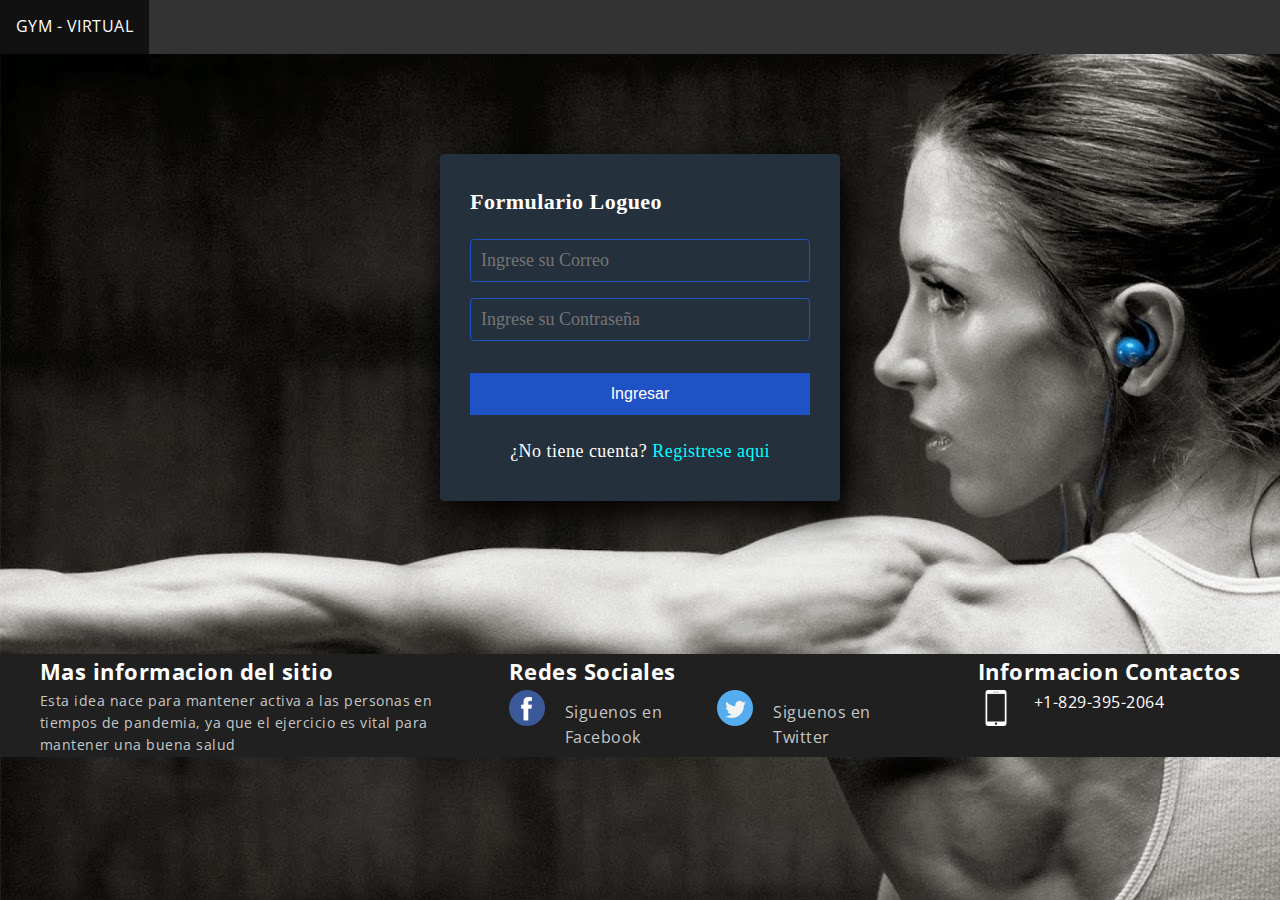
<file: index.html>
<!DOCTYPE html>
<html lang="es">

<head>
    <meta charset="UTF-8">
    <meta name="viewport" content="width=device-width, initial-scale=1.0">
    <meta http-equiv="X-UA-Compatible" content="ie=edge">
    <link rel="stylesheet" href="css/style.css">
    <script type="text/javascript" src="js/logica.js"></script>

    <title>Formulario Logueo</title>
</head>

<body onload="usuarioDefecto()">
    <div class="navbar">
        <ul>
            <li><a href="login.html">GYM - VIRTUAL</a></li>


        </ul>

    </div>




    <section class="form-registerLogin">
        <h4>Formulario Logueo</h4>
        <input class="controls" type="email" id="correo" placeholder="Ingrese su Correo">
        <input class="controls" type="password" id="contra" placeholder="Ingrese su Contraseña">
        <input class="botons" type="submit" value="Ingresar" onclick="Loguear()">
        <p>¿No tiene cuenta? <a href="registro.html">Registrese aqui</a></p>
    </section>

    <footer>
        <div class="container-footer-all">

            <div class="container-body">

                <div class="colum1">
                    <h1>Mas informacion del sitio</h1>

                    <p>Esta idea nace para mantener activa a las personas en tiempos de pandemia, ya que el ejercicio es vital para mantener una buena salud</p>
                </div>

                <div class="colum2">

                    <h1>Redes Sociales</h1>

                    <div class="row">
                        <img src="img/facebook.png">
                        <label>Siguenos en Facebook</label>
                        <img src="img/twitter.png">
                        <label>Siguenos en Twitter</label>
                    </div>




                </div>

                <div class="colum3">

                    <h1>Informacion Contactos</h1>


                    <div class="row2">
                        <img src="img/smartphone.png">
                        <label>+1-829-395-2064</label>

                    </div>



                </div>

            </div>

        </div>


    </footer>




</body>

</html>
</file>
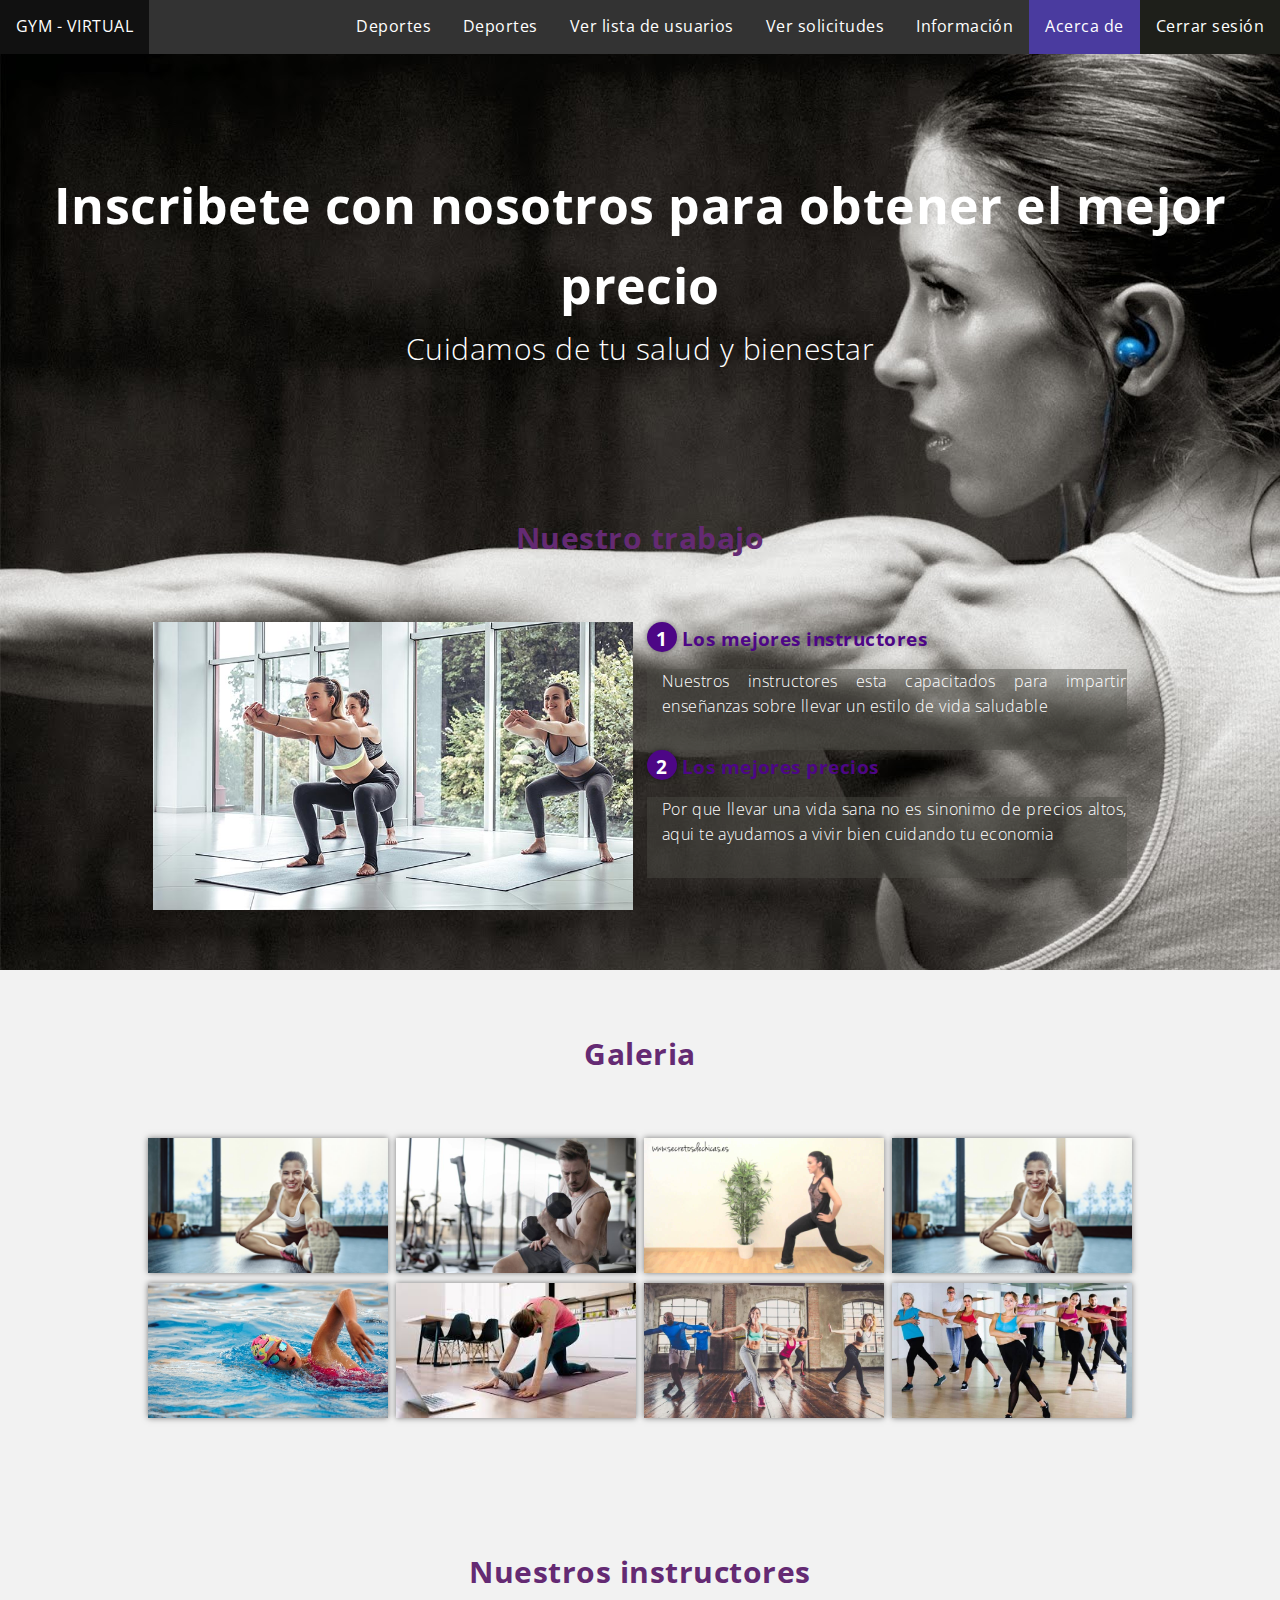
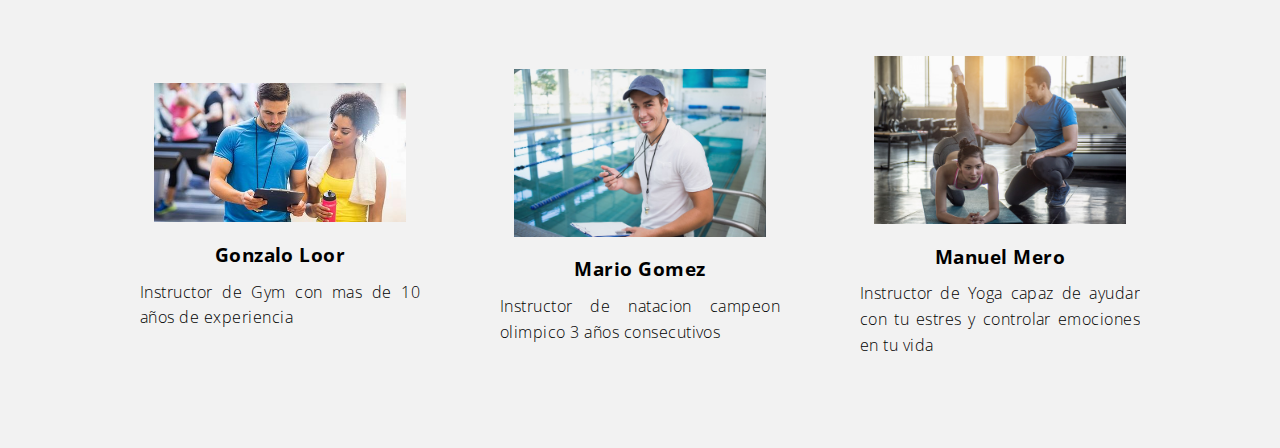
<file: acerca-de.html>
<!DOCTYPE html>
<html lang="es">

<head>
    <meta charset="UTF-8">
    <meta name="viewport" content="width=device-width, initial-scale=1.0">
    <meta http-equiv="X-UA-Compatible" content="ie=edge">
    <title>Acerca de</title>
    <link rel="stylesheet" href="css/style.css">
    <script type="text/javascript" src="js/logica.js"></script>


    <link href="https://fonts.googleapis.com/css?family=Open+Sans:300,400,700,800&display=swap" rel="stylesheet">
</head>

<body onload="ocultarMenu()">
    <header>
        <div class="navbar">
            <ul>
                <li><a href="acerca-de.html">GYM - VIRTUAL</a></li>

                <li style="float:right"><a class="sesion" onclick="cerrarSesion()">Cerrar sesión</a></li>

                <li style="float:right"><a class="active" href="acerca-deAdmin.html">Acerca de</a></li>

                <li style="float:right"><a href="informacion.html">Información</a></li>
                <li id="solicitudes" style="float:right"><a href="solicitudes.html">Ver solicitudes</a></li>
                <li id="lista" style="float:right"><a href="lista-usuarios.html">Ver lista de usuarios</a></li>
                <li id="depor" style="float:right"><a href="deportes.html">Deportes</a></li>
                <li id="deporAdmin" style="float:right"><a href="deportesAdmin.html">Deportes</a></li>
                <!--<li style="float:right"><a href="lista-usuarios-inscritos.html">Usuario Inscritos</a></li>-->

            </ul>

        </div>
        <section class="textos-header">
            <h1>Inscribete con nosotros para obtener el mejor precio</h1>
            <h2>Cuidamos de tu salud y bienestar</h2>
        </section>

    </header>
    <main>
        <section class="contenedor sobre-nosotros">
            <h2 class="titulo">Nuestro trabajo </h2>
            <div class="contenedor-sobre-nosotros">
                <img src="img/principal.jpg" alt="" class="imagen-about-us">
                <div class="contenido-textos">
                    <h3><span>1</span>Los mejores instructores</h3>
                    <p>Nuestros instructores esta capacitados para impartir enseñanzas sobre llevar un estilo de vida saludable</p>
                    <h3><span>2</span>Los mejores precios</h3>
                    <p>Por que llevar una vida sana no es sinonimo de precios altos, aqui te ayudamos a vivir bien cuidando tu economia</p>
                </div>
            </div>
        </section>
        <section class="portafolio">
            <div class="contenedor">
                <h2 class="titulo">Galeria</h2>
                <div class="galeria-port">
                    <div class="imagen-port">
                        <img src="img/img1.jpg" alt="">
                        <div class="hover-galeria">
                            <img src="img/icono1.png" alt="">
                            <p>Nuestro trabajo</p>
                        </div>
                    </div>
                    <div class="imagen-port">
                        <img src="img/img2.jpg" alt="">
                        <div class="hover-galeria">
                            <img src="img/icono1.png" alt="">
                            <p>Nuestro trabajo</p>
                        </div>
                    </div>
                    <div class="imagen-port">
                        <img src="img/img3.jpg" alt="">
                        <div class="hover-galeria">
                            <img src="img/icono1.png" alt="">
                            <p>Nuestro trabajo</p>
                        </div>
                    </div>
                    <div class="imagen-port">
                        <img src="img/img1.jpg" alt="">
                        <div class="hover-galeria">
                            <img src="img/icono1.png" alt="">
                            <p>Nuestro trabajo</p>
                        </div>
                    </div>
                    <div class="imagen-port">
                        <img src="img/img4.jpg" alt="">
                        <div class="hover-galeria">
                            <img src="img/icono1.png" alt="">
                            <p>Nuestro trabajo</p>
                        </div>
                    </div>
                    <div class="imagen-port">
                        <img src="img/img5.jpg" alt="">
                        <div class="hover-galeria">
                            <img src="img/icono1.png" alt="">
                            <p>Nuestro trabajo</p>
                        </div>
                    </div>
                    <div class="imagen-port">
                        <img src="img/img6.jpg" alt="">
                        <div class="hover-galeria">
                            <img src="img/icono1.png" alt="">
                            <p>Nuestro trabajo</p>
                        </div>
                    </div>
                    <div class="imagen-port">
                        <img src="img/img7.jpg" alt="">
                        <div class="hover-galeria">
                            <img src="img/icono1.png" alt="">
                            <p>Nuestro trabajo</p>
                        </div>
                    </div>
                </div>
            </div>
        </section>

        <section class="about-services">
            <div class="contenedor">
                <h2 class="titulo">Nuestros instructores</h2>
                <div class="servicio-cont">
                    <div class="servicio-ind">
                        <img src="img/instructor1.jpg" alt="">
                        <h3>Gonzalo Loor</h3>
                        <p>Instructor de Gym con mas de 10 años de experiencia</p>
                    </div>
                    <div class="servicio-ind">
                        <img src="img/instructor2.jpg" alt="">
                        <h3>Mario Gomez</h3>
                        <p>Instructor de natacion campeon olimpico 3 años consecutivos</p>
                    </div>
                    <div class="servicio-ind">
                        <img src="img/instructor3.jpg" alt="">
                        <h3>Manuel Mero</h3>
                        <p>Instructor de Yoga capaz de ayudar con tu estres y controlar emociones en tu vida</p>
                    </div>
                </div>
            </div>
        </section>
    </main>

</body>

</html>
</file>
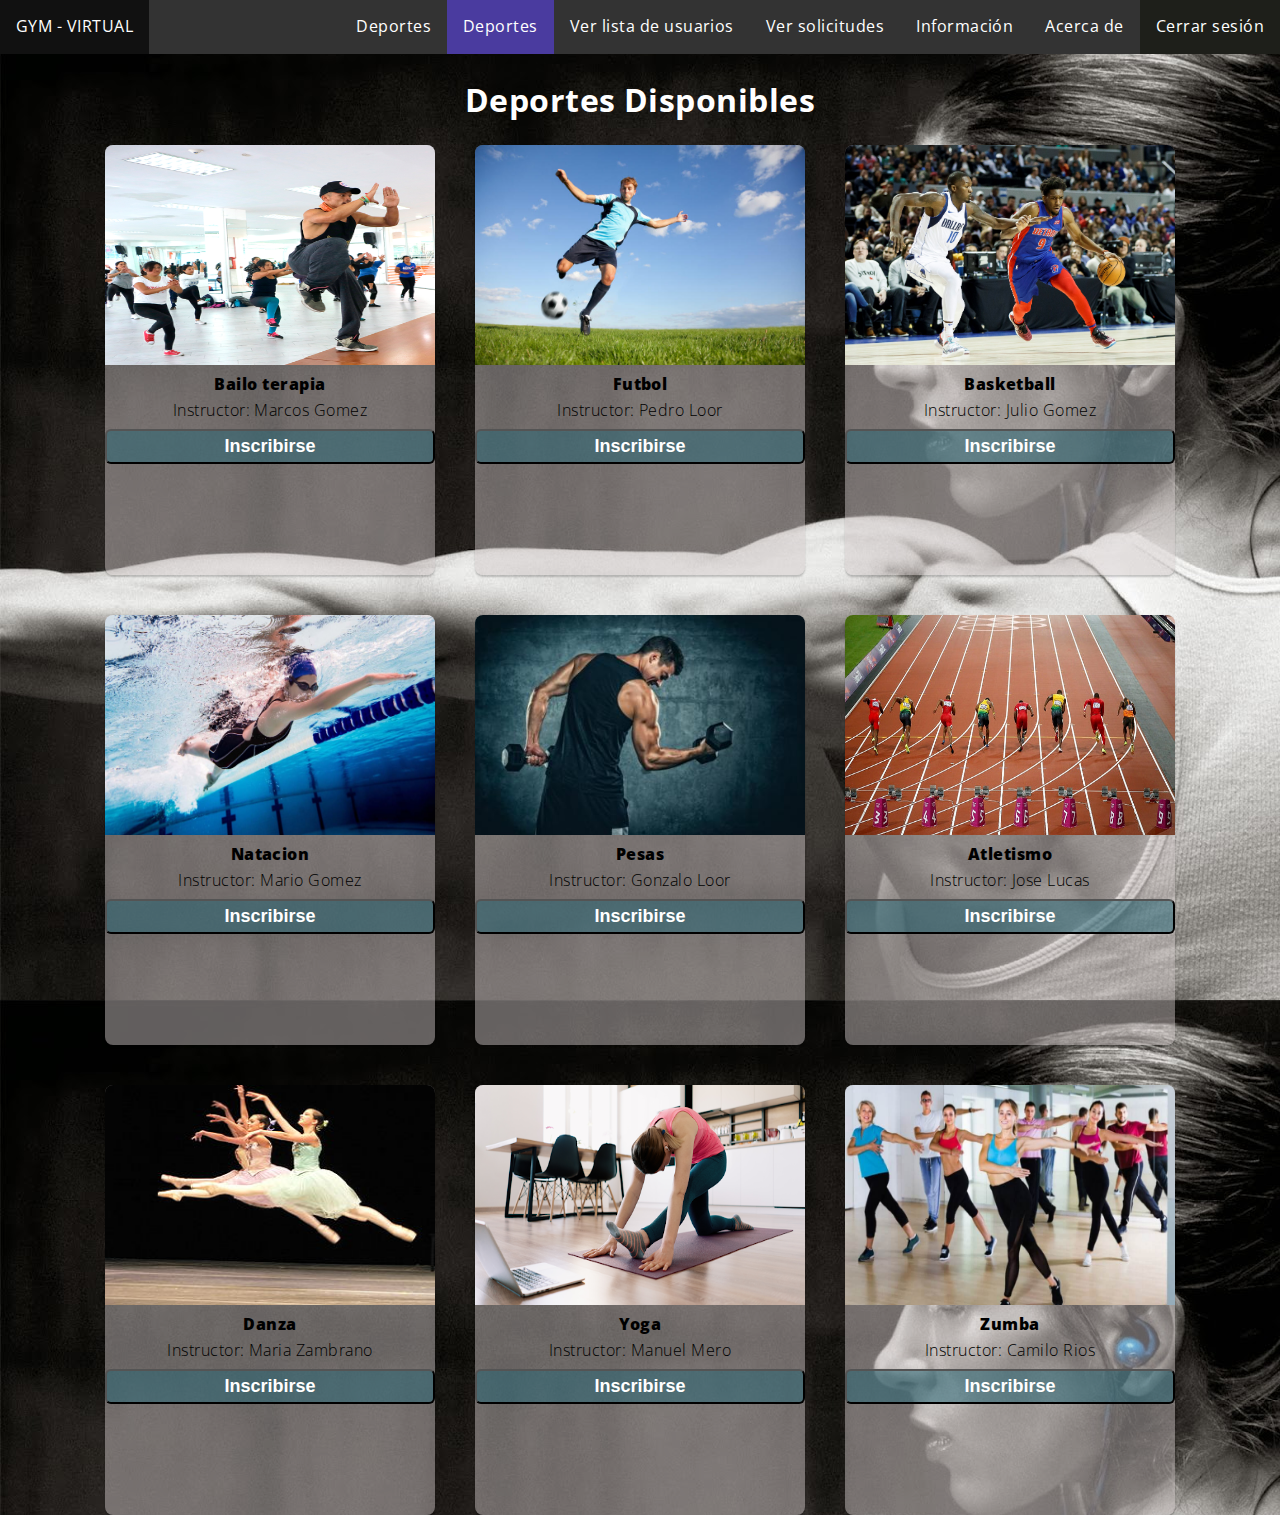
<file: deportes.html>
<!DOCTYPE html>
<html lang="es">

<head>
    <meta charset="UTF-8">
    <meta name="viewport" content="width=device-width, initial-scale=1.0">
    <meta http-equiv="X-UA-Compatible" content="ie=edge">
    <link rel="stylesheet" href="css/style.css">
    <script type="text/javascript" src="js/logica.js"></script>

    <title>Deportes disponibles</title>
</head>

<body onload="ocultarMenu()">
    <div class="navbar">
        <ul>
            <li><a href="deportes.html">GYM - VIRTUAL</a></li>

            <li style="float:right"><a class="sesion" onclick="cerrarSesion()">Cerrar sesión</a></li>
            <li style="float:right"><a href="acerca-de.html">Acerca de</a></li>

            <li style="float:right"><a href="informacion.html">Información</a></li>
            <li id="solicitudes" style="float:right"><a href="solicitudes.html">Ver solicitudes</a></li>
            <li id="lista" style="float:right"><a href="lista-usuarios.html">Ver lista de usuarios</a></li>
            <li id="depor" style="float:right"><a class="active" href="deportes.html">Deportes</a></li>
            <li id="deporAdmin" style="float:right"><a href="deportesAdmin.html">Deportes</a></li>



        </ul>

    </div>
    <h1 style="text-align: center; margin-top: 20px; color: white;">Deportes Disponibles</h1>


    <div class="container">

        <div class="card">
            <img src="img/bailoterapia.png" alt="Avatar">
            <h4 id="d1"><b>Bailo terapia</b></h4>
            <p>Instructor: Marcos Gomez</p>
            <button class="btn" type="submit" id="btn-bailoterapia" onclick="inscribirBailoTerapia()">Inscribirse</button>
        </div>

        <div class="card">
            <img src="img/futbol.jpg" alt="Avatar">
            <h4 id="d2"><b>Futbol</b></h4>
            <p>Instructor: Pedro Loor</p>
            <button class="btn" type="submit" id="btn-futbol" onclick="inscribirFutbol()">Inscribirse</button>
        </div>

        <div class="card">
            <img src="img/basketball.jpg" alt="Avatar">
            <h4><b>Basketball</b></h4>
            <p>Instructor: Julio Gomez</p>
            <button class="btn" id="btn-basketball" onclick="inscribirBasketball()">Inscribirse</button>
        </div>

        <div class="card">
            <img src="img/natacion.jpg" alt="Avatar">
            <h4><b>Natacion</b></h4>
            <p>Instructor: Mario Gomez</p>
            <button class="btn" id="btn-natacion" onclick="inscribirNatacion()">Inscribirse</button>
        </div>

        <div class="card">
            <img src="img/pesas.jpg" alt="Avatar">
            <h4><b>Pesas</b></h4>
            <p>Instructor: Gonzalo Loor</p>
            <button class="btn" id="btn-pesas" onclick="inscribirPesas()">Inscribirse</button>
        </div>

        <div class="card">

            <img src="img/atletismo.jpg" alt="Avatar">
            <h4><b>Atletismo</b></h4>
            <p>Instructor: Jose Lucas</p>
            <button class="btn" id="btn-atletismo" onclick="inscribirAtletismo()">Inscribirse</button>
        </div>

        <div class="card">
            <img src="img/danza.jpg" alt="Avatar">
            <h4><b>Danza</b></h4>
            <p>Instructor: Maria Zambrano</p>
            <button class="btn" id="btn-danza" onclick="inscribirDanza()">Inscribirse</button>
        </div>

        <div class="card">
            <img src="img/yoga.png" alt="Avatar">
            <h4><b>Yoga</b></h4>
            <p>Instructor: Manuel Mero</p>
            <button class="btn" id="btn-yoga" onclick="inscribirYoga()">Inscribirse</button>
        </div>

        <div class="card">

            <img src="img/zumba.jpg" alt="Avatar">
            <h4><b>Zumba</b></h4>
            <p>Instructor: Camilo Rios</p>
            <button class="btn" id="btn-zumba" onclick="inscribirZumba()">Inscribirse</button>
        </div>


    </div>

    <!--   <div class="deportes">
        <table>



            <tr>

                <td>
                    <div>
                        <img src="img/bailoterapia.png" alt="Avatar">
                        <h4 id="nombreDepor"><b>Bailo terapia</b></h4>
                        <p>Instructor: Marcos Gomez</p>
                        <button class="btn" type="submit" onclick="inscribirb()">Inscribirse</button>

                    </div>

                </td>
                <td>
                    <div>
                        <img src="img/futbol.jpg" alt="Avatar">
                        <h4 id="nombreDepor2"><b>Futbol</b></h4>
                        <p>Instructor: Pedro Loor</p>
                        <button class="btn" type="submit" onclick="inscribirf()">Inscribirse</button>
                    </div>


                </td>
                <td>
                    <div>

                        <img src="img/basketball.jpg" alt="Avatar">
                        <h4><b>Basketball</b></h4>
                        <p>Instructor: Julio Gomez</p>
                        <button class="btn">Inscribirse</button>
                    </div>


                </td>


            </tr>
            <tr>

                <td>
                    <br><br><br>

                    <img src="img/pesas.jpg" alt="Avatar">
                    <h4><b>Pesas</b></h4>
                    <p>Instructor: Gonzalo Loor</p>
                    <button class="btn" type="submit">Inscribirse</button>


                </td>
                <td>
                    <br><br><br>

                    <img src="img/natacion.jpg" alt="Avatar">
                    <h4><b>Natacion</b></h4>
                    <p>Instructor: Mario Gomez</p>
                    <button class="btn" type="submit">Inscribirse</button>


                </td>
                <td>
                    <br><br><br>

                    <img src="img/atletismo.jpg" alt="Avatar">
                    <h4><b>Atletismo</b></h4>
                    <p>Instructor: Jose Lucas</p>
                    <button class="btn" type="submit">Inscribirse</button>


                </td>


            </tr>
            <tr>

                <td>
                    <br><br><br>

                    <img src="img/danza.jpg" alt="Avatar">
                    <h4><b>Danza</b></h4>
                    <p>Instructor: Maria Zambrano</p>
                    <button class="btn" type="submit">Inscribirse</button>


                </td>
                <td>
                    <br><br><br>

                    <img src="img/zumba.jpg" alt="Avatar">
                    <h4><b>Zumba</b></h4>
                    <p>Instructor: Camilo Rios</p>
                    <button class="btn" type="submit">Inscribirse</button>


                </td>
                <td>
                    <br><br><br>

                    <img src="img/yoga.png" alt="Avatar">
                    <h4><b>Yoga</b></h4>
                    <p>Instructor: Manuel Mero</p>
                    <button class="btn" type="submit">Inscribirse</button>


                </td>


            </tr>

        </table>
        <br><br><br>
    
    </div>-->



</body>

</html>
</file>
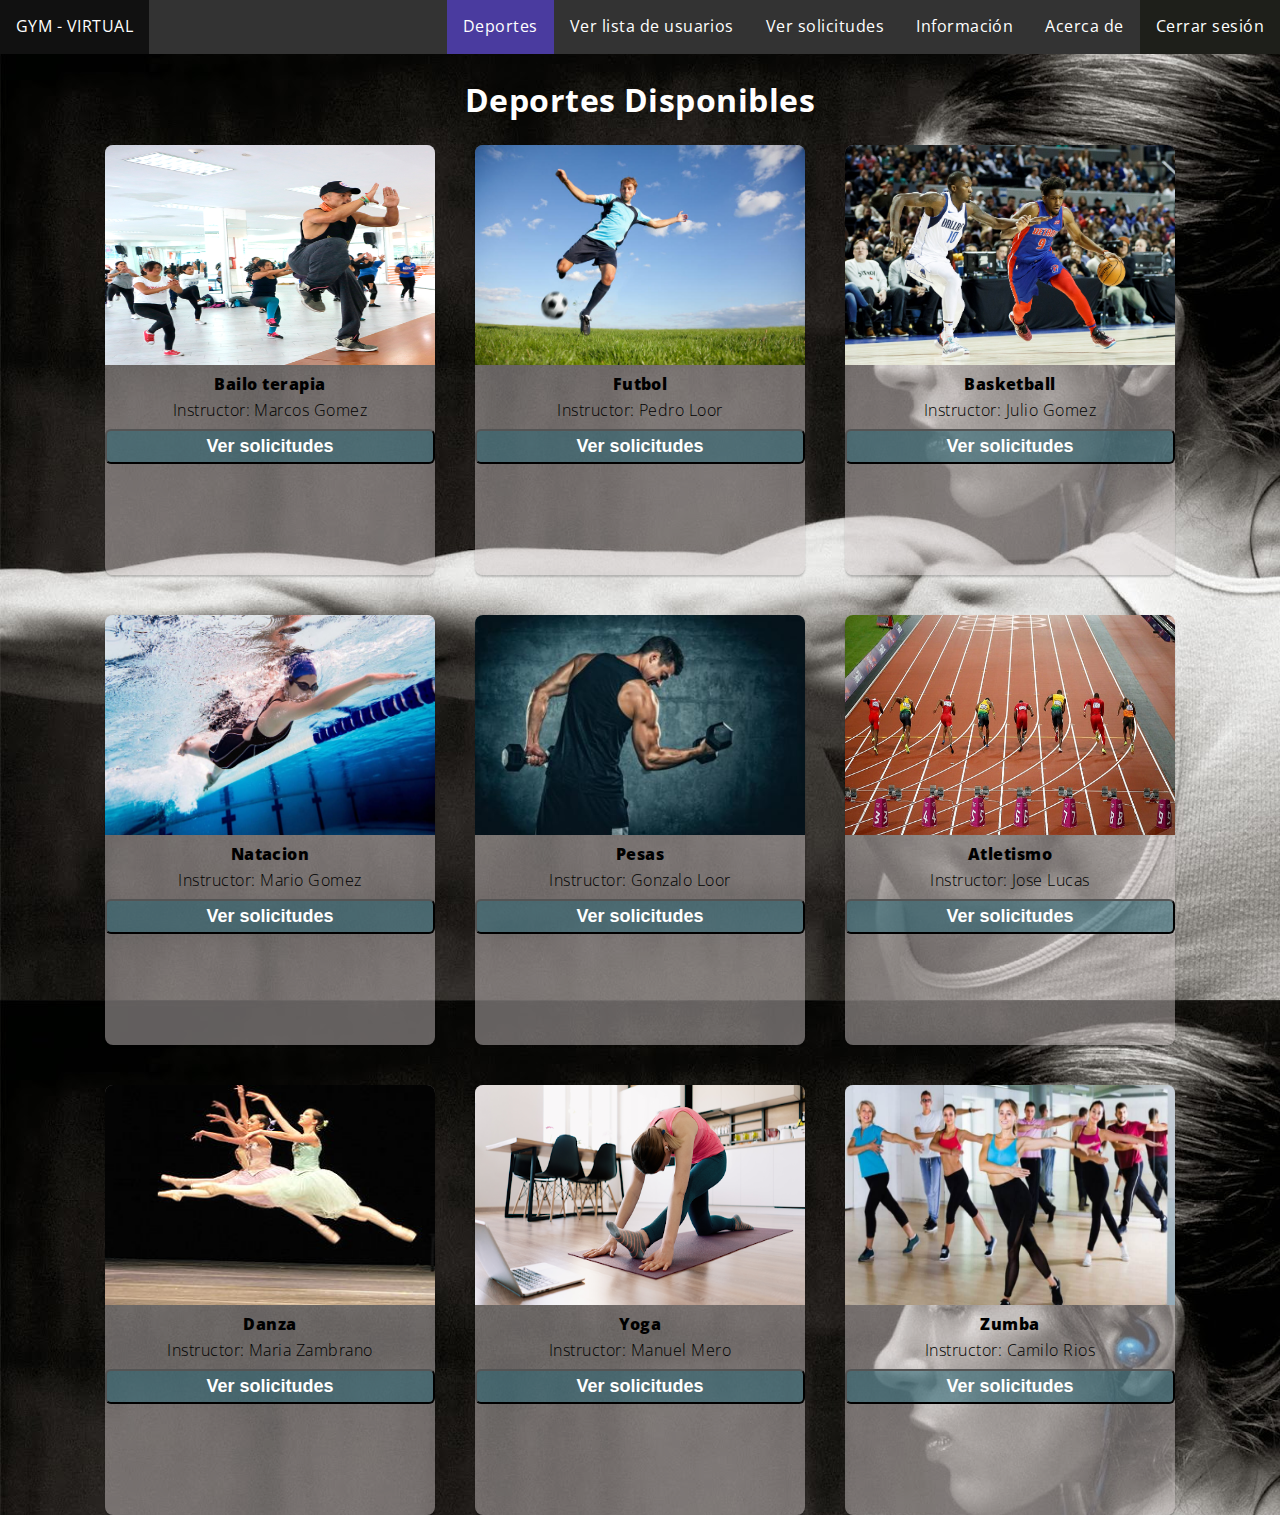
<file: deportesAdmin.html>
<!DOCTYPE html>
<html lang="es">

<head>
    <meta charset="UTF-8">
    <meta name="viewport" content="width=device-width, initial-scale=1.0">
    <meta http-equiv="X-UA-Compatible" content="ie=edge">
    <link rel="stylesheet" href="css/style.css">
    <script type="text/javascript" src="js/logica.js"></script>

    <title>Deportes disponibles</title>
</head>

<body>
    <div class="navbar">
        <ul>
            <li><a href="deportesAdmin.html">GYM - VIRTUAL</a></li>

            <li style="float:right"><a class="sesion" onclick="cerrarSesion()">Cerrar sesión</a></li>

            <li style="float:right"><a href="acerca-de.html">Acerca de</a></li>

            <li style="float:right"><a href="informacionAdmin.html">Información</a></li>
            <li style="float:right"><a href="solicitudes.html">Ver solicitudes</a></li>
            <li style="float:right"><a href="lista-usuarios.html">Ver lista de usuarios</a></li>
            <li style="float:right"><a class="active" href="deportesAdmin.html">Deportes</a></li>

            <!--<li style="float:right"><a href="lista-usuarios-inscritos.html">Usuario Inscritos</a></li>-->



        </ul>

    </div>
    <h1 style="text-align: center; margin-top: 20px; color: white;">Deportes Disponibles</h1>


    <div class="container">

        <div class="card">
            <img src="img/bailoterapia.png" alt="Avatar">
            <h4 id="d1"><b>Bailo terapia</b></h4>
            <p>Instructor: Marcos Gomez</p>
            <button class="btn" type="submit" onclick="verSolicitudes()">Ver solicitudes</button>
        </div>

        <div class="card">
            <img src="img/futbol.jpg" alt="Avatar">
            <h4 id="d2"><b>Futbol</b></h4>
            <p>Instructor: Pedro Loor</p>
            <button class="btn" type="submit" onclick="verSolicitudes()">Ver solicitudes</button>
        </div>

        <div class="card">
            <img src="img/basketball.jpg" alt="Avatar">
            <h4><b>Basketball</b></h4>
            <p>Instructor: Julio Gomez</p>
            <button class="btn" type="submit" onclick="verSolicitudes()">Ver solicitudes</button>
        </div>

        <div class="card">
            <img src="img/natacion.jpg" alt="Avatar">
            <h4><b>Natacion</b></h4>
            <p>Instructor: Mario Gomez</p>
            <button class="btn" type="submit" onclick="verSolicitudes()">Ver solicitudes</button>
        </div>

        <div class="card">
            <img src="img/pesas.jpg" alt="Avatar">
            <h4><b>Pesas</b></h4>
            <p>Instructor: Gonzalo Loor</p>
            <button class="btn" type="submit" onclick="verSolicitudes()">Ver solicitudes</button>
        </div>

        <div class="card">

            <img src="img/atletismo.jpg" alt="Avatar">
            <h4><b>Atletismo</b></h4>
            <p>Instructor: Jose Lucas</p>
            <button class="btn" type="submit" onclick="verSolicitudes()">Ver solicitudes</button>
        </div>

        <div class="card">
            <img src="img/danza.jpg" alt="Avatar">
            <h4><b>Danza</b></h4>
            <p>Instructor: Maria Zambrano</p>
            <button class="btn" type="submit" onclick="verSolicitudes()">Ver solicitudes</button>
        </div>

        <div class="card">
            <img src="img/yoga.png" alt="Avatar">
            <h4><b>Yoga</b></h4>
            <p>Instructor: Manuel Mero</p>
            <button class="btn" type="submit" onclick="verSolicitudes()">Ver solicitudes</button>
        </div>

        <div class="card">

            <img src="img/zumba.jpg" alt="Avatar">
            <h4><b>Zumba</b></h4>
            <p>Instructor: Camilo Rios</p>
            <button class="btn" type="submit" onclick="verSolicitudes()">Ver solicitudes</button>
        </div>


    </div>

    <!--   <div class="deportes">
        <table>



            <tr>

                <td>
                    <div>
                        <img src="img/bailoterapia.png" alt="Avatar">
                        <h4 id="nombreDepor"><b>Bailo terapia</b></h4>
                        <p>Instructor: Marcos Gomez</p>
                        <button class="btn" type="submit" onclick="inscribirb()">Inscribirse</button>

                    </div>

                </td>
                <td>
                    <div>
                        <img src="img/futbol.jpg" alt="Avatar">
                        <h4 id="nombreDepor2"><b>Futbol</b></h4>
                        <p>Instructor: Pedro Loor</p>
                        <button class="btn" type="submit" onclick="inscribirf()">Inscribirse</button>
                    </div>


                </td>
                <td>
                    <div>

                        <img src="img/basketball.jpg" alt="Avatar">
                        <h4><b>Basketball</b></h4>
                        <p>Instructor: Julio Gomez</p>
                        <button class="btn">Inscribirse</button>
                    </div>


                </td>


            </tr>
            <tr>

                <td>
                    <br><br><br>

                    <img src="img/pesas.jpg" alt="Avatar">
                    <h4><b>Pesas</b></h4>
                    <p>Instructor: Gonzalo Loor</p>
                    <button class="btn" type="submit">Inscribirse</button>


                </td>
                <td>
                    <br><br><br>

                    <img src="img/natacion.jpg" alt="Avatar">
                    <h4><b>Natacion</b></h4>
                    <p>Instructor: Mario Gomez</p>
                    <button class="btn" type="submit">Inscribirse</button>


                </td>
                <td>
                    <br><br><br>

                    <img src="img/atletismo.jpg" alt="Avatar">
                    <h4><b>Atletismo</b></h4>
                    <p>Instructor: Jose Lucas</p>
                    <button class="btn" type="submit">Inscribirse</button>


                </td>


            </tr>
            <tr>

                <td>
                    <br><br><br>

                    <img src="img/danza.jpg" alt="Avatar">
                    <h4><b>Danza</b></h4>
                    <p>Instructor: Maria Zambrano</p>
                    <button class="btn" type="submit">Inscribirse</button>


                </td>
                <td>
                    <br><br><br>

                    <img src="img/zumba.jpg" alt="Avatar">
                    <h4><b>Zumba</b></h4>
                    <p>Instructor: Camilo Rios</p>
                    <button class="btn" type="submit">Inscribirse</button>


                </td>
                <td>
                    <br><br><br>

                    <img src="img/yoga.png" alt="Avatar">
                    <h4><b>Yoga</b></h4>
                    <p>Instructor: Manuel Mero</p>
                    <button class="btn" type="submit">Inscribirse</button>


                </td>


            </tr>

        </table>
        <br><br><br>
    
    </div>-->



</body>

</html>
</file>
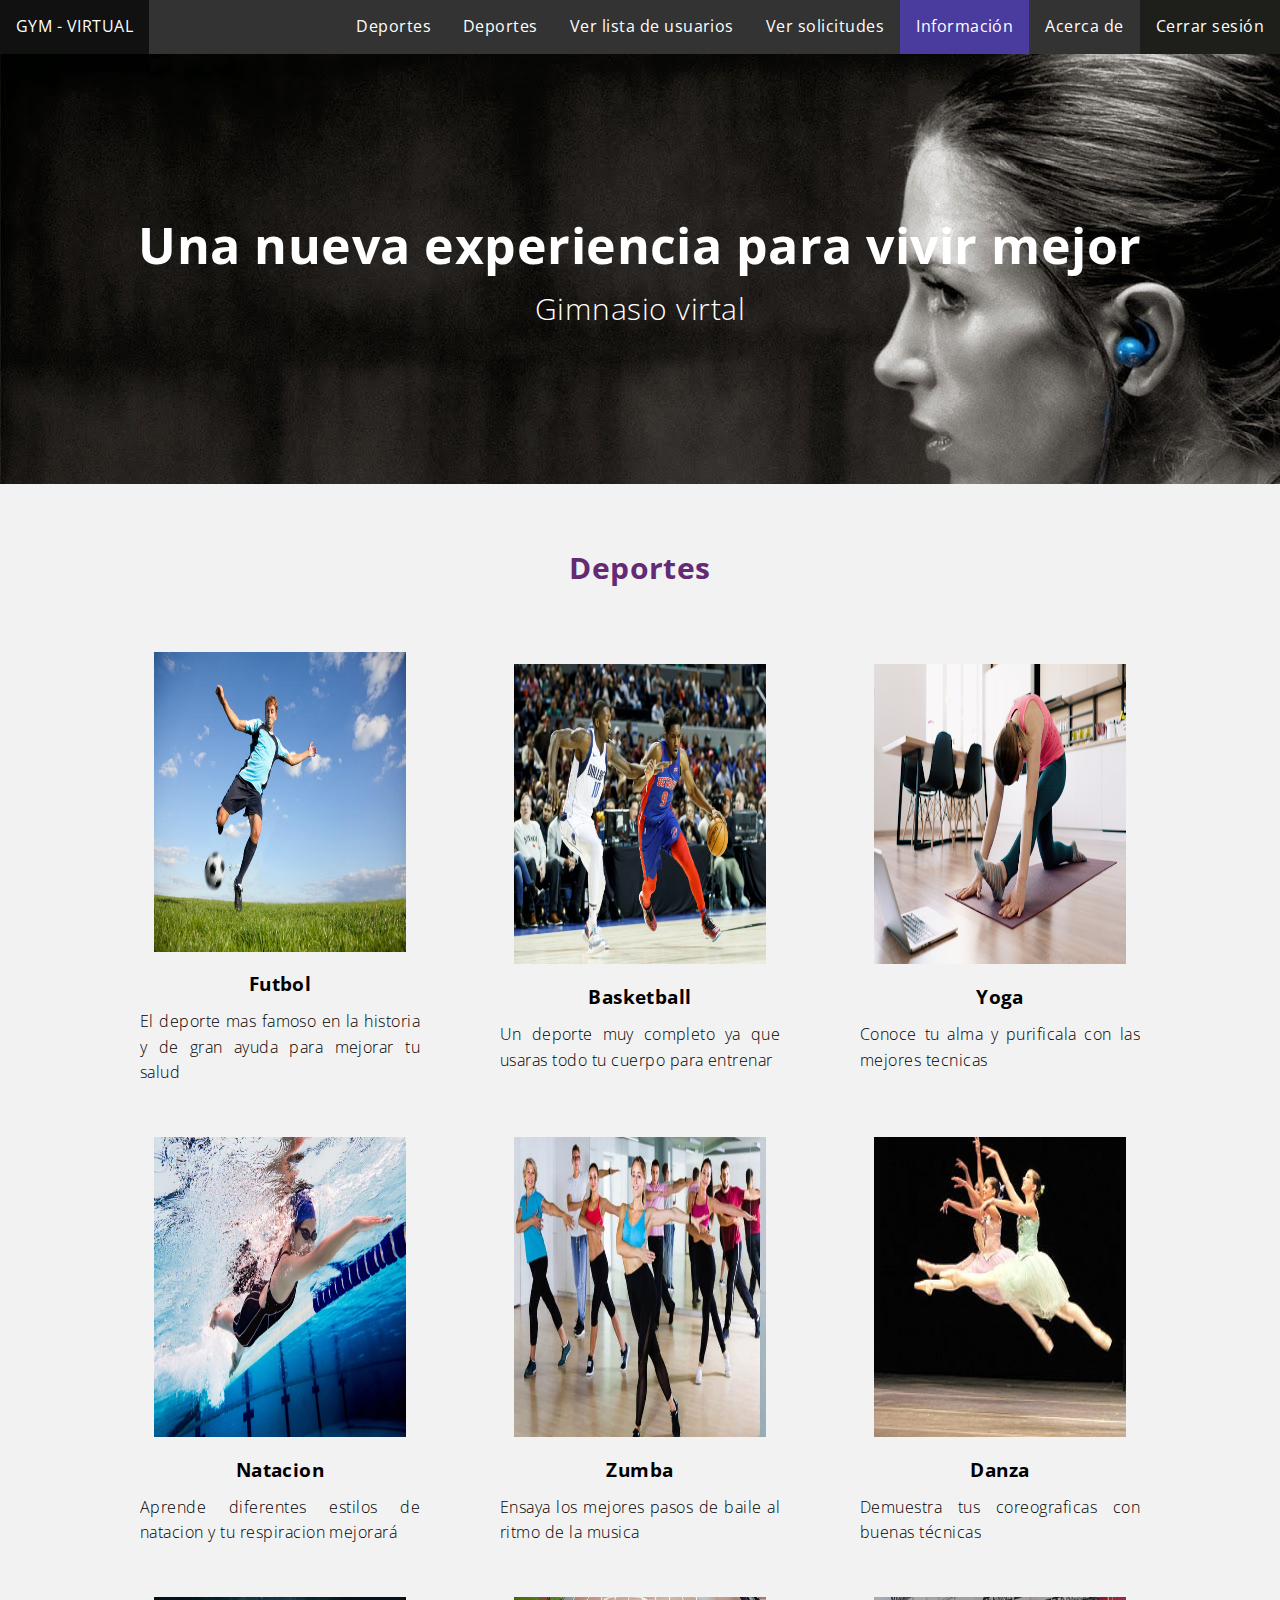
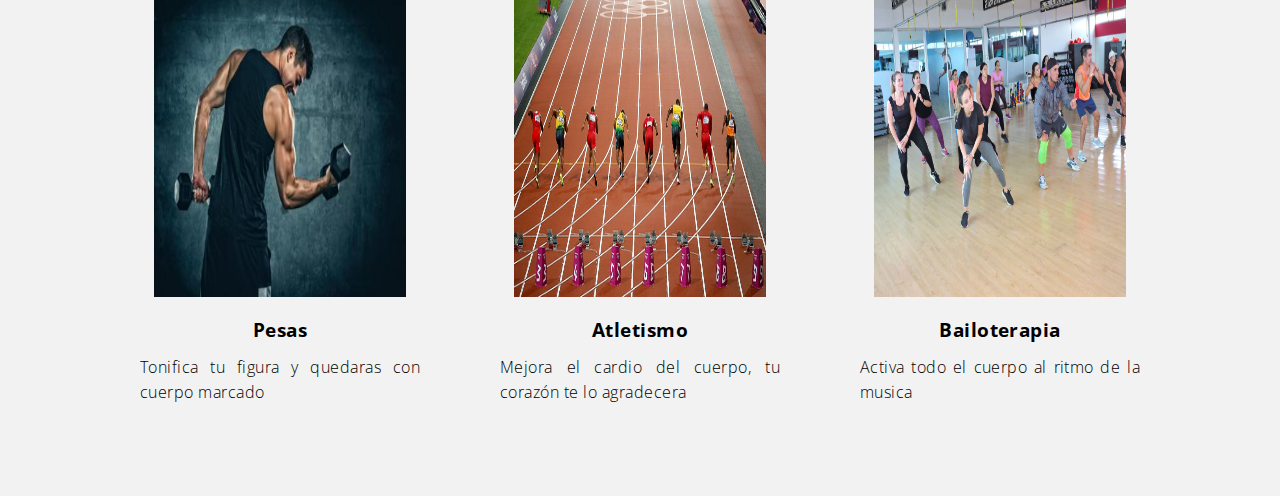
<file: informacion.html>
<!DOCTYPE html>
<html lang="es">

<head>
    <meta charset="UTF-8">
    <meta name="viewport" content="width=device-width, initial-scale=1.0">
    <meta http-equiv="X-UA-Compatible" content="ie=edge">
    <title>Informacion</title>
    <link rel="stylesheet" href="css/style.css">
    <script type="text/javascript" src="js/logica.js"></script>


    <link href="https://fonts.googleapis.com/css?family=Open+Sans:300,400,700,800&display=swap" rel="stylesheet">
</head>

<body onload="ocultarMenu()">
    <header>
        <div class="navbar">
            <ul>
                <li><a href="informacion.html">GYM - VIRTUAL</a></li>

                <li style="float:right"><a class="sesion" onclick="cerrarSesion()">Cerrar sesión</a></li>

                <li style="float:right"><a href="acerca-de.html">Acerca de</a></li>
                <li style="float:right"><a class="active" href="informacion.html">Información</a></li>
                <li id="solicitudes" style="float:right"><a href="solicitudes.html">Ver solicitudes</a></li>
                <li id="lista" style="float:right"><a href="lista-usuarios.html">Ver lista de usuarios</a></li>
                <li id="depor" style="float:right"><a href="deportes.html">Deportes</a></li>
                <li id="deporAdmin" style="float:right"><a href="deportesAdmin.html">Deportes</a></li>


            </ul>

        </div>
        <section class="textos-header">
            <h1>Una nueva experiencia para vivir mejor</h1>
            <h2>Gimnasio virtal</h2>
        </section>

    </header>
    <main>



        <section class="about-services deportes">
            <div class="contenedor">
                <h2 class="titulo">Deportes</h2>
                <div class="servicio-cont">
                    <div class="servicio-ind">
                        <img src="img/futbol.jpg" alt="">
                        <h3>Futbol</h3>
                        <p>El deporte mas famoso en la historia y de gran ayuda para mejorar tu salud</p>
                    </div>
                    <div class="servicio-ind">
                        <img src="img/basketball.jpg" alt="">
                        <h3>Basketball</h3>
                        <p>Un deporte muy completo ya que usaras todo tu cuerpo para entrenar</p>
                    </div>
                    <div class="servicio-ind">

                        <img src="img/yoga.png" alt="">
                        <h3>Yoga</h3>
                        <p>Conoce tu alma y purificala con las mejores tecnicas</p>

                    </div>
                </div>
                <br><br>
                <div class="servicio-cont">
                    <div class="servicio-ind">
                        <img src="img/natacion.jpg" alt="">
                        <h3>Natacion</h3>
                        <p>Aprende diferentes estilos de natacion y tu respiracion mejorará</p>
                    </div>
                    <div class="servicio-ind">
                        <img src="img/zumba.jpg" alt="">
                        <h3>Zumba</h3>
                        <p>Ensaya los mejores pasos de baile al ritmo de la musica</p>
                    </div>
                    <div class="servicio-ind">

                        <img src="img/danza.jpg" alt="">
                        <h3>Danza</h3>
                        <p>Demuestra tus coreograficas con buenas técnicas</p>

                    </div>
                </div>
                <br><br>
                <div class="servicio-cont">
                    <div class="servicio-ind">
                        <img src="img/pesas.jpg" alt="">
                        <h3>Pesas</h3>
                        <p>Tonifica tu figura y quedaras con cuerpo marcado</p>
                    </div>
                    <div class="servicio-ind">
                        <img src="img/atletismo.jpg" alt="">
                        <h3>Atletismo</h3>
                        <p>Mejora el cardio del cuerpo, tu corazón te lo agradecera</p>
                    </div>
                    <div class="servicio-ind">


                        <img src="img/bailoterapia.jpg" alt="">
                        <h3>Bailoterapia</h3>
                        <p>Activa todo el cuerpo al ritmo de la musica</p>

                    </div>
                </div>
            </div>
        </section>
    </main>

</body>

</html>
</file>
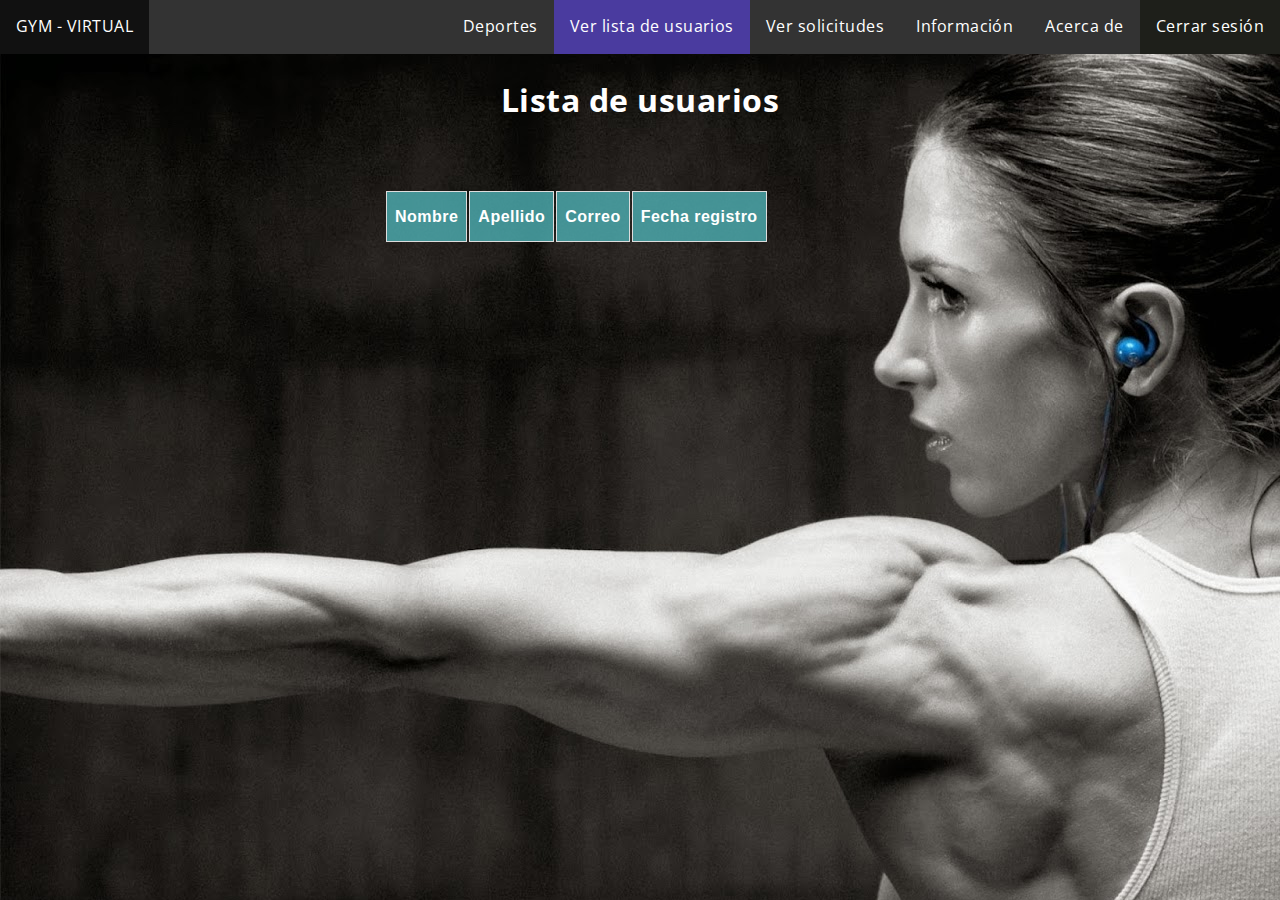
<file: lista-usuarios.html>
<!DOCTYPE html>
<html lang="es">

<head>
    <meta charset="UTF-8">
    <meta name="viewport" content="width=device-width, initial-scale=1.0">
    <meta http-equiv="X-UA-Compatible" content="ie=edge">
    <link rel="stylesheet" href="css/style.css">
    <script type="text/javascript" src="js/logica.js"></script>

    <title>Deportes disponibles</title>
</head>

<body onload="obtenerUsuarios()">
    <div class="navbar">
        <ul>
            <li><a href="deportesAdmin.html">GYM - VIRTUAL</a></li>

            <li style="float:right"><a class="sesion" onclick="cerrarSesion()">Cerrar sesión</a></li>

            <li style="float:right"><a href="acerca-de.html">Acerca de</a></li>

            <li style="float:right"><a href="informacion.html">Información</a></li>
            <li style="float:right"><a href="solicitudes.html">Ver solicitudes</a></li>
            <li style="float:right"><a class="active" href="lista-usuarios.html">Ver lista de usuarios</a></li>
            <li style="float:right"><a href="deportesAdmin.html">Deportes</a></li>


            <!--<li style="float:right"><a href="lista-usuarios-inscritos.html">Usuario Inscritos</a></li>-->

        </ul>

    </div>
    <h1 style="text-align: center; margin-top: 20px; color: white;">Lista de usuarios</h1>


    <div class="tabla-usuarios" id="tabla">

        <table id="mostrar-usuarios">
            <thead>
                <tr>
                    <th>Nombre</th>
                    <th>Apellido</th>
                    <th>Correo</th>
                    <th>Fecha registro</th>
                </tr>
            </thead>
            <tbody>


            </tbody>


        </table>
        <br><br><br>

    </div>


</body>

</html>
</file>
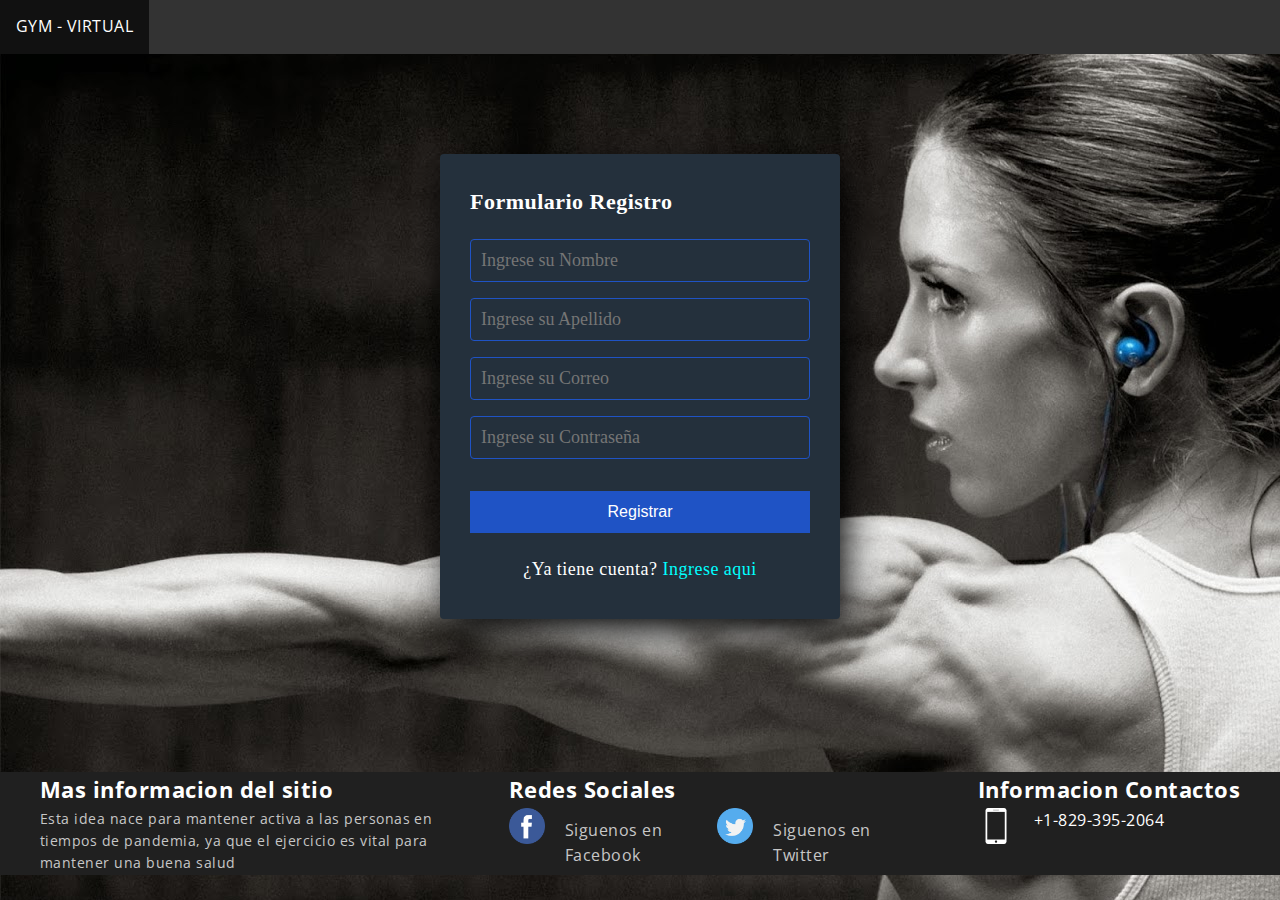
<file: registro.html>
<!DOCTYPE html>
<html lang="es">

<head>
    <meta charset="UTF-8">
    <meta name="viewport" content="width=device-width, initial-scale=1.0">
    <meta http-equiv="X-UA-Compatible" content="ie=edge">
    <link rel="stylesheet" href="css/style.css">
    <script type="text/javascript" src="js/logica.js"></script>

    <title>Formulario Registro</title>
</head>

<body>
    <div class="navbar">
        <ul>
            <li><a href="#home">GYM - VIRTUAL</a></li>


        </ul>
    </div>

    <section class="form-registerLogin">
        <h4>Formulario Registro</h4>
        <input class="controls" type="text" id="nombre" placeholder="Ingrese su Nombre">
        <input class="controls" type="text" id="apellido" placeholder="Ingrese su Apellido">
        <input class="controls" type="email" id="correo" placeholder="Ingrese su Correo">
        <input class="controls" type="password" id="contra" placeholder="Ingrese su Contraseña">
        <input class="botons" type="submit" value="Registrar" onclick="Registrar()">
        <p>¿Ya tiene cuenta? <a href="index.html">Ingrese aqui</a></p>
    </section>
    <footer>
        <div class="container-footer-all">

            <div class="container-body">

                <div class="colum1">
                    <h1>Mas informacion del sitio</h1>

                    <p>Esta idea nace para mantener activa a las personas en tiempos de pandemia, ya que el ejercicio es vital para mantener una buena salud</p>
                </div>

                <div class="colum2">

                    <h1>Redes Sociales</h1>

                    <div class="row">
                        <img src="img/facebook.png">
                        <label>Siguenos en Facebook</label>
                        <img src="img/twitter.png">
                        <label>Siguenos en Twitter</label>
                    </div>




                </div>

                <div class="colum3">

                    <h1>Informacion Contactos</h1>


                    <div class="row2">
                        <img src="img/smartphone.png">
                        <label>+1-829-395-2064</label>

                    </div>



                </div>

            </div>

        </div>


    </footer>
</body>

</html>
</file>
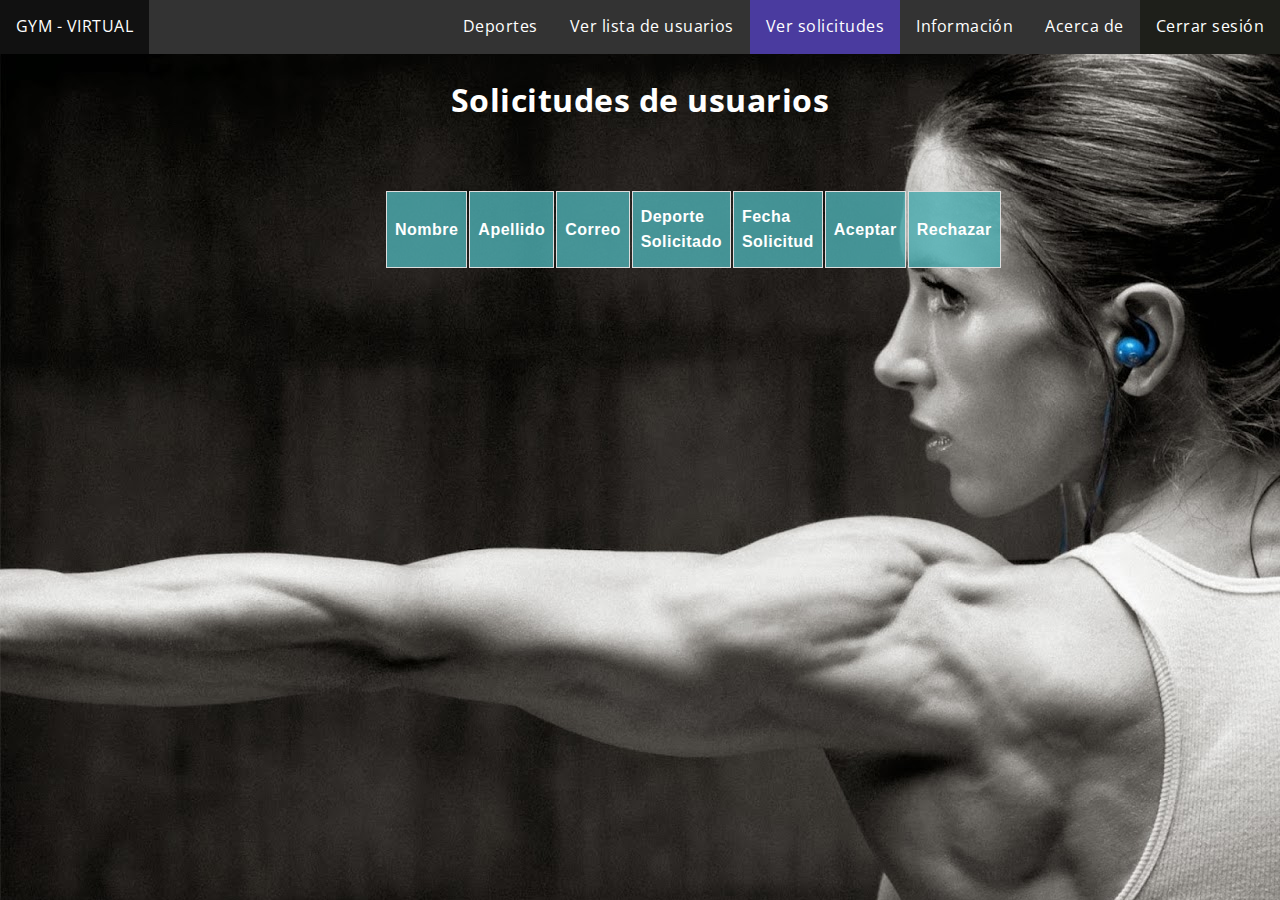
<file: solicitudes.html>
<!DOCTYPE html>
<html lang="es">

<head>
    <meta charset="UTF-8">
    <meta name="viewport" content="width=device-width, initial-scale=1.0">
    <meta http-equiv="X-UA-Compatible" content="ie=edge">
    <link rel="stylesheet" href="css/style.css">
    <script type="text/javascript" src="js/logica.js"></script>

    <title>Deportes disponibles</title>
</head>

<body onload="obtenerSolicitudes()">
    <div class="navbar">
        <ul>
            <li><a href="deportesAdmin.html">GYM - VIRTUAL</a></li>

            <li style="float:right"><a class="sesion" onclick="cerrarSesion()">Cerrar sesión</a></li>

            <li style="float:right"><a href="acerca-de.html">Acerca de</a></li>

            <li style="float:right"><a href="informacion.html">Información</a></li>
            <li style="float:right"><a class="active" href="solicitudes.html">Ver solicitudes</a></li>
            <li style="float:right"><a href="lista-usuarios.html">Ver lista de usuarios</a></li>
            <li style="float:right"><a href="deportesAdmin.html">Deportes</a></li>


            <!--<li style="float:right"><a href="lista-usuarios-inscritos.html">Usuario Inscritos</a></li>-->

        </ul>

    </div>
    <h1 style="text-align: center; margin-top: 20px; color: white;">Solicitudes de usuarios</h1>

    <div class="tabla-usuarios">
        <div class="tabla-usuarios-solicitud">
            <table id="mostrar-solicitudes">
                <thead>
                    <tr>
                        <th>Nombre</th>
                        <th>Apellido</th>
                        <th>Correo</th>
                        <th>Deporte Solicitado</th>
                        <th>Fecha Solicitud</th>
                        <th>Aceptar</th>
                        <th>Rechazar</th>
                    </tr>
                </thead>
                <tbody>


                </tbody>


            </table>
            <br><br><br>
        </div>
    </div>


</body>

</html>
</file>
<file: css/style.css>
@import url('https://fonts.googleapis.com/css?family=Open+Sans|Roboto');
    * {
        margin: 0;
        padding: 0;
        box-sizing: border-box;
    }
    
    body {
        background-image: url('../img/fondo.jpg');
        width: 100%;
        height: 100%;
        font-family: sans-serif;
        letter-spacing: 0.03em;
        line-height: 1.6;
        font-family: 'Open Sans', sans-serif;
    }
    
    .form-registerLogin {
        width: 400px;
        background: #24303c;
        padding: 30px;
        margin: auto;
        margin-top: 100px;
        border-radius: 4px;
        font-family: 'calibri';
        color: white;
        box-shadow: 7px 13px 37px #000;
    }
    
    .form-registerLogin h4 {
        font-size: 22px;
        margin-bottom: 20px;
    }
    
    .controls {
        width: 100%;
        background: #24303c;
        padding: 10px;
        border-radius: 4px;
        margin-bottom: 16px;
        border: 1px solid #1f53c5;
        font-family: 'calibri';
        font-size: 18px;
        color: white;
    }
    
    .form-registerLogin p {
        height: 40px;
        text-align: center;
        font-size: 18px;
        line-height: 40px;
    }
    
    .form-registerLogin a {
        color: cyan;
        text-decoration: none;
    }
    
    .form-registerLogin a:hover {
        color: white;
        text-decoration: underline;
    }
    
    .form-registerLogin .botons {
        width: 100%;
        background: #1f53c5;
        border: none;
        padding: 12px;
        color: white;
        margin: 16px 0;
        font-size: 16px;
    }
    
    .navbar ul {
        list-style-type: none;
        margin: 0;
        padding: 0;
        overflow: hidden;
        background-color: #333;
        position: -webkit-sticky;
        /* Safari */
        position: sticky;
        top: 0;
    }
    
    .navbar li {
        float: left;
    }
    
    .navbar li a {
        display: block;
        color: white;
        text-align: center;
        padding: 14px 16px;
        text-decoration: none;
    }
    
    .navbar li a:hover {
        background-color: #111;
    }
    
    .active {
        background-color: #5840e09f;
    }
    
    .sesion {
        background-color: #1e1f1a;
        cursor: pointer;
    }
    
    .btn {
        margin-top: 5px;
        text-decoration: none;
        padding: 5px;
        font-weight: 600;
        font-size: 18px;
        color: #ffffff;
        background-color: #2966758a;
        border-radius: 6px;
        width: 100%;
        cursor: pointer;
    }
    
    .btn-aceptar {
        margin-top: 5px;
        text-decoration: none;
        padding: 5px;
        font-weight: 600;
        font-size: 18px;
        color: #ffffff;
        background-color: #66b3d6de;
        border-radius: 6px;
        width: 100%;
        cursor: pointer;
    }
    
    .btn-rechazar {
        margin-top: 5px;
        text-decoration: none;
        padding: 5px;
        font-weight: 600;
        font-size: 18px;
        color: #ffffff;
        background-color: #abbb4ebe;
        border-radius: 6px;
        width: 100%;
        cursor: pointer;
    }
    
    .tabla-usuarios {
        font-family: "Trebuchet MS", Arial, Helvetica, sans-serif;
        border-collapse: collapse;
        width: 50%;
        margin-top: 5%;
        margin-left: 30%;
    }
    
    .tabla-usuarios-solicitud {
        font-family: "Trebuchet MS", Arial, Helvetica, sans-serif;
        border-collapse: collapse;
        width: 50%;
        margin-top: 5%;
    }
    
    .tabla-usuarios td,
    .tabla-usuarios th {
        border: 1px solid #ddd;
        padding: 8px;
        background-color: #f0e4e6cc;
    }
    
    .tabla-usuarios th {
        padding-top: 12px;
        padding-bottom: 12px;
        text-align: left;
        background-color: #4cacafd3;
        color: white;
    }
    
    .deportes img {
        width: 450px;
        height: 300px;
    }
    
    .margen {
        margin-left: 25%;
    }
    
    .title {
        text-align: center;
        font-size: 40px;
        color: #6a6a6a;
        margin-top: 100px;
        font-weight: 100;
        font-family: 'Roboto', sans-serif;
    }
    
    .container {
        width: 100%;
        max-width: 1200px;
        height: 430px;
        display: flex;
        flex-wrap: wrap;
        justify-content: center;
        margin: auto;
    }
    
    .container .card {
        width: 330px;
        height: 430px;
        border-radius: 8px;
        box-shadow: 0 2px 2px rgba(0, 0, 0, 0.2);
        overflow: hidden;
        margin: 20px;
        text-align: center;
        background-color: #d3caca77;
        transition: all 0.25s;
    }
    
    .container .card:hover {
        transform: translateY(-15px);
        box-shadow: 0 12px 16px rgba(0, 0, 0, 0.2);
    }
    
    .container .card img {
        width: 330px;
        height: 220px;
    }
    
    .container .card h4 {
        font-weight: 600;
    }
    
    .container .card p {
        padding: 0 1rem;
        font-size: 16px;
        font-weight: 300;
    }
    
    .container .card a {
        font-weight: 500;
        text-decoration: none;
        color: #3498db;
    }
    
    footer {
        width: 100%;
        background: #202020;
        color: white;
    }
    
    .container-footer-all {
        width: 100%;
        max-width: 1200px;
        margin: auto;
        margin-top: 12%;
    }
    
    .container-body {
        display: flex;
        justify-content: space-between;
    }
    
    .colum1 {
        max-width: 400px;
    }
    
    .colum1 h1 {
        font-size: 22px;
    }
    
    .colum1 p {
        font-size: 14px;
        color: #C7C7C7;
    }
    
    .colum2 {
        max-width: 400px;
    }
    
    .colum2 h1 {
        font-size: 22px;
    }
    
    .row {
        display: flex;
    }
    
    .row img {
        width: 36px;
        height: 36px;
    }
    
    .row label {
        margin-top: 10px;
        margin-left: 20px;
        color: #C7C7C7;
    }
    
    .colum3 {
        max-width: 400px;
    }
    
    .colum3 h1 {
        font-size: 22px;
    }
    
    .row2 {
        display: flex;
    }
    
    .row2 img {
        width: 36px;
        height: 36px;
    }
    
    .row2 label {
        margin-left: 20px;
        max-width: 140px;
    }
    
    .container-footer {
        width: 100%;
        background: #101010;
    }
    
    .footer {
        max-width: 1200px;
        margin: auto;
        display: flex;
        justify-content: space-between;
    }
    
    .copyright {
        color: #C7C7C7;
    }
    
    .copyright a {
        text-decoration: none;
        color: white;
        font-weight: bold;
    }
    
    @media screen and (max-width: 1100px) {
        .container-body {
            flex-wrap: wrap;
        }
        .colum1 {
            max-width: 100%;
        }
    }
    
    .contenedor {
        padding: 60px 0;
        width: 90%;
        max-width: 1000px;
        margin: auto;
        overflow: hidden;
    }
    
    .titulo {
        color: #642a73;
        font-size: 30px;
        text-align: center;
        margin-bottom: 60px;
    }
    
    header .textos-header {
        display: flex;
        height: 430px;
        width: 100%;
        align-items: center;
        justify-content: center;
        flex-direction: column;
        text-align: center;
    }
    
    .textos-header h1 {
        font-size: 50px;
        color: #fff;
    }
    
    .textos-header h2 {
        font-size: 30px;
        font-weight: 300;
        color: #fff;
    }
    /* About us */
    
    main .sobre-nosotros {
        padding: 30px 0 60px 0;
    }
    
    .contenedor-sobre-nosotros {
        display: flex;
        justify-content: space-evenly;
    }
    
    .imagen-about-us {
        width: 48%;
    }
    
    .sobre-nosotros .contenido-textos {
        width: 48%;
    }
    
    .contenido-textos h3 {
        margin-bottom: 15px;
        color: #4d0686;
    }
    
    .contenido-textos h3 span {
        background: #4d0686;
        color: #fff;
        border-radius: 50%;
        display: inline-block;
        text-align: center;
        width: 30px;
        height: 30px;
        padding: 2px;
        box-shadow: 0 0 6px 0 rgba(0, 0, 0, .5);
        margin-right: 5px;
    }
    
    .contenido-textos p {
        padding: 0px 0px 30px 15px;
        font-weight: 300;
        text-align: justify;
        color: white;
        background-color: rgba(75, 75, 69, 0.452);
    }
    /* Galeria */
    
    .portafolio {
        background: #f2f2f2;
    }
    
    .galeria-port {
        display: flex;
        justify-content: space-evenly;
        flex-wrap: wrap;
    }
    
    .imagen-port {
        width: 24%;
        margin-bottom: 10px;
        overflow: hidden;
        position: relative;
        cursor: pointer;
        box-shadow: 0 0 6px 0 rgba(0, 0, 0, .5);
    }
    
    .imagen-port>img {
        width: 100%;
        height: 100%;
        object-fit: cover;
        display: block;
    }
    
    .hover-galeria {
        position: absolute;
        width: 100%;
        height: 100%;
        top: 0;
        transform: scale(0);
        background: hsla(273, 91%, 27%, 0.7);
        transition: transform .5s;
        display: flex;
        justify-content: center;
        align-items: center;
        flex-direction: column;
    }
    
    .hover-galeria img {
        width: 50px;
    }
    
    .hover-galeria p {
        color: #fff;
    }
    
    .imagen-port:hover .hover-galeria {
        transform: scale(1);
    }
    /*  Our team */
    
    .about-services {
        background: #f2f2f2;
        padding-bottom: 30px;
    }
    
    .servicio-cont {
        display: flex;
        justify-content: space-between;
        align-items: center;
    }
    
    .servicio-ind {
        width: 28%;
        text-align: center;
    }
    
    .servicio-ind img {
        width: 90%;
    }
    
    .servicio-ind h3 {
        margin: 10px 0;
    }
    
    .servicio-ind p {
        font-weight: 300;
        text-align: justify;
    }
    
    @media screen and (max-width:900px) {
        header {
            background-position: center;
        }
        .contenedor-sobre-nosotros {
            flex-direction: column;
            justify-content: center;
            align-items: center;
        }
        .sobre-nosotros .contenido-textos {
            width: 90%;
        }
        .imagen-about-us {
            width: 90%;
        }
        /* Galeria */
        .imagen-port {
            width: 44%;
        }
        /* servicios */
        .servicio-cont {
            justify-content: center;
            flex-direction: column;
        }
        .servicio-ind {
            width: 100%;
            text-align: center;
        }
        .servicio-ind:nth-child(1),
        .servicio-ind:nth-child(2) {
            margin-bottom: 60px;
        }
        .servicio-ind img {
            width: 90%;
        }
    }
    
    @media screen and (max-width:500px) {
        .textos-header h1 {
            font-size: 35px;
        }
        .textos-header h2 {
            font-size: 20px;
        }
        /* ABOUT US */
        .imagen-about-us {
            margin-bottom: 60px;
            width: 99%;
        }
        .sobre-nosotros .contenido-textos {
            width: 95%;
        }
        /* Galeria */
        .imagen-port {
            width: 95%;
        }
    }
</file>
